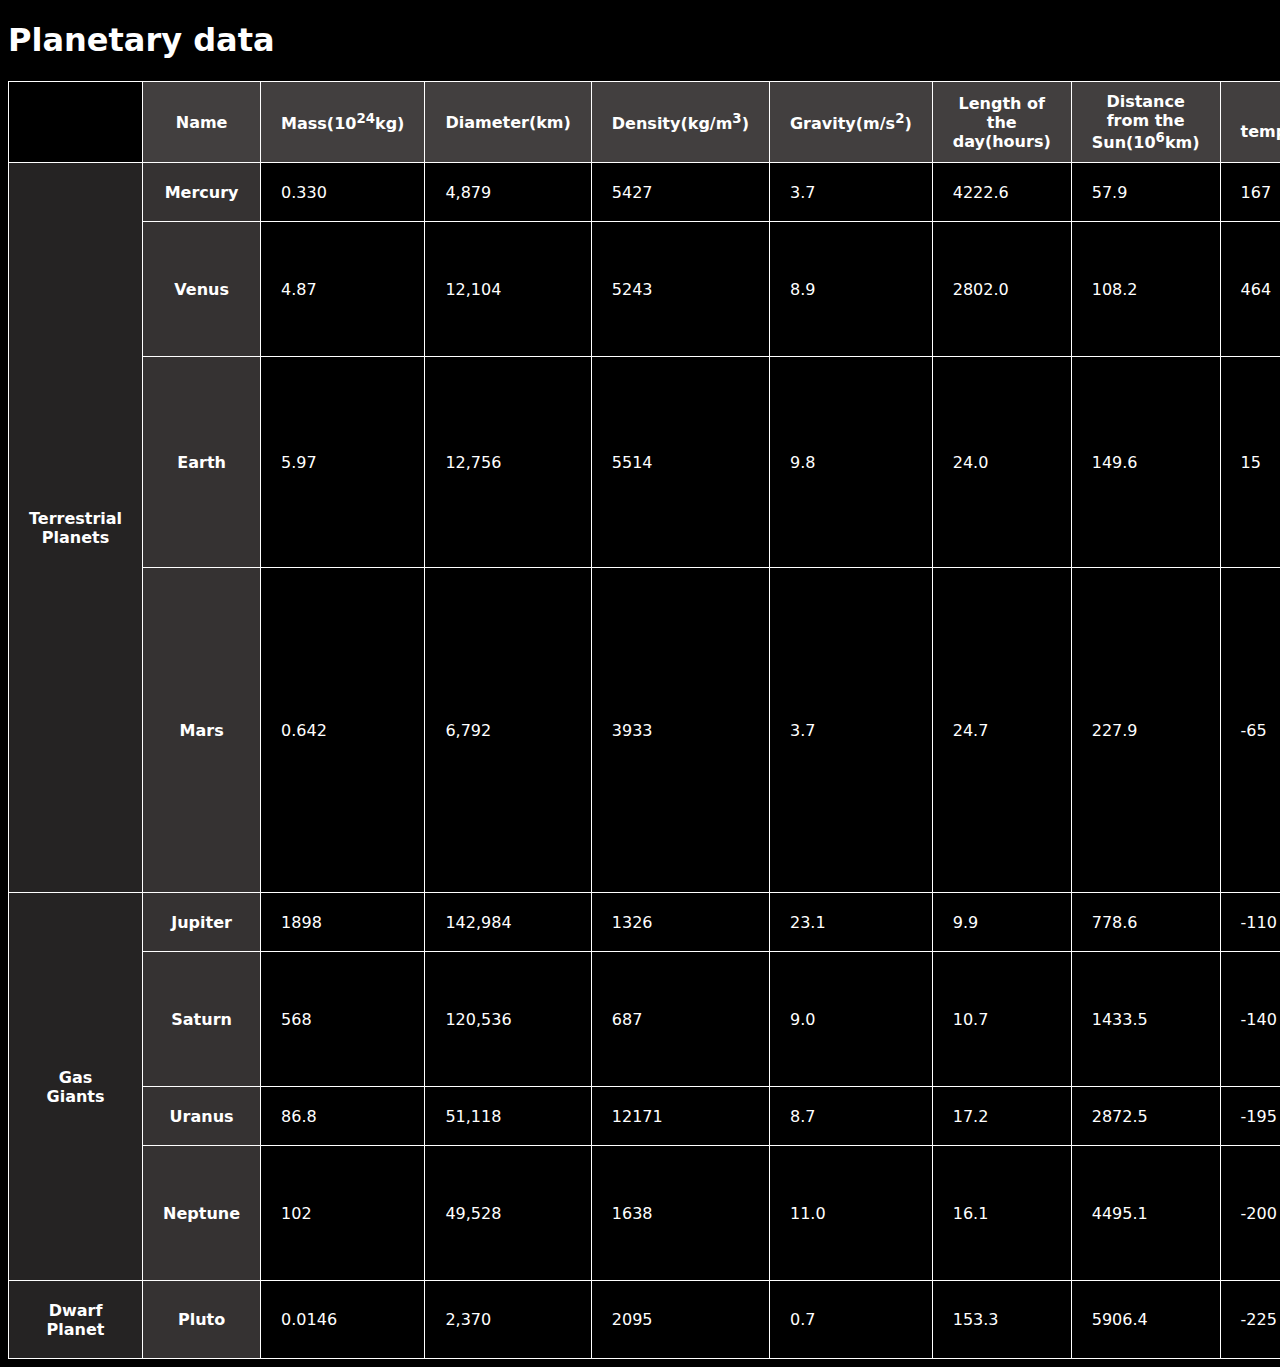
<file: table/index.html>
<!DOCTYPE html>
<html lang="en">
<head>
    <meta charset="UTF-8">
    <meta name="viewport" content="width=device-width, initial-scale=1.0">
    <title>Planetary Data</title>
    <link rel="stylesheet" href="./style.css">
</head>
<body>
    <h1>Planetary data</h1>
    <table>
        <tbody>
            <tr>
                <th>&nbsp;</th>
                <th class="char">Name</th>
                <th class="char">Mass(10<sup>24</sup>kg)</th>
                <th class="char">Diameter(km)</th>
                <th class="char">Density(kg/m<sup>3</sup>)</th>
                <th class="char">Gravity(m/s<sup>2</sup>)</th>
                <th class="char">Length of the day(hours)</th>
                <th class="char">Distance from the Sun(10<sup>6</sup>km)</th>
                <th class="char">Mean temperature(°C)</th>
                <th class="char">Number of Moons</th>
                <th class="char">Notes</th>
            </tr>
            <tr>
                <th rowspan="4" scope="rowgroup" class="class">Terrestrial  Planets</th>
                <th scope="row" class="name">Mercury</th>
                <td>0.330</td>
                <td>4,879</td>
                <td>5427</td>
                <td>3.7</td>
                <td>4222.6</td>
                <td>57.9</td>
                <td>167</td>
                <td>0</td>
                <td>Closest to the Sun</td>
            </tr>
            <tr>
                <th scope="row" class="name">Venus</th>
                <td>4.87</td>
                <td>12,104</td>
                <td>5243</td>
                <td>8.9</td>
                <td>2802.0</td>
                <td>108.2</td>
                <td>464</td>
                <td>0</td>
                <td>The Trapped heat and acidic clouds can melt you</td>
            </tr>
            <tr>
                <th scope="row" class="name">Earth</th>
                <td>5.97</td>
                <td>12,756</td>
                <td>5514</td>
                <td>9.8</td>
                <td>24.0</td>
                <td>149.6</td>
                <td>15</td>
                <td>1</td>
                <td>The Only planet capable of hosting biological life (and non biological if you count machines)</td>
            </tr>
            <tr>
                <th scope="row" class="name">Mars</th>
                <td>0.642</td>
                <td>6,792</td>
                <td>3933</td>
                <td>3.7</td>
                <td>24.7</td>
                <td>227.9</td>
                <td>-65</td>
                <td>2</td>
                <td>Said to be the reason we are alive...and the reason it is dead(an asteroid ricocheted from Mars and hit us, destroying life over there and bringing it to us)</td>
            </tr>
            <tr>
                <th rowspan="4" scope="rowgroup" class="class">Gas Giants</th>
                <th scope="row" class="name">Jupiter</th>
                <td>1898</td>
                <td>142,984</td>
                <td>1326</td>
                <td>23.1</td>
                <td>9.9</td>
                <td>778.6</td>
                <td>-110</td>
                <td>67</td>
                <td>Our largest Planet</td>
            </tr>
            <tr>
                <th scope="row" class="name">Saturn</th>
                <td>568</td>
                <td>120,536</td>
                <td>687</td>
                <td>9.0</td>
                <td>10.7</td>
                <td>1433.5</td>
                <td>-140</td>
                <td>62</td>
                <td>It is lighter than water, therfore being able to float on it</td>
            </tr>
            <tr>
                <th scope="row" class="name">Uranus</th>
                <td>86.8</td>
                <td>51,118</td>
                <td>12171</td>
                <td>8.7</td>
                <td>17.2</td>
                <td>2872.5</td>
                <td>-195</td>
                <td>27</td>
                <td>Orbits on its side</td>
            </tr>
            <tr>
                <th scope="row" class="name">Neptune</th>
                <td>102</td>
                <td>49,528</td>
                <td>1638</td>
                <td>11.0</td>
                <td>16.1</td>
                <td>4495.1</td>
                <td>-200</td>
                <td>14</td>
                <td>Strongest winds, reaching up to up t0 2000km per hour</td>
            </tr>
            <tr>
                <th rowspan="1" scope="rowgroup" class="class">Dwarf Planet</th>
                <th class="name">Pluto</th>
                <td>0.0146</td>
                <td>2,370</td>
                <td>2095</td>
                <td>0.7</td>
                <td>153.3</td>
                <td>5906.4</td>
                <td>-225</td>
                <td>5</td>
                <td><a href="https://www.loc.gov/everyday-mysteries/astronomy/item/why-is-pluto-no-longer-a-planet/">Declassified as a planet in 2006</a></td>
            </tr>
        </tbody>

    </table>

</body>
</html>
</file>
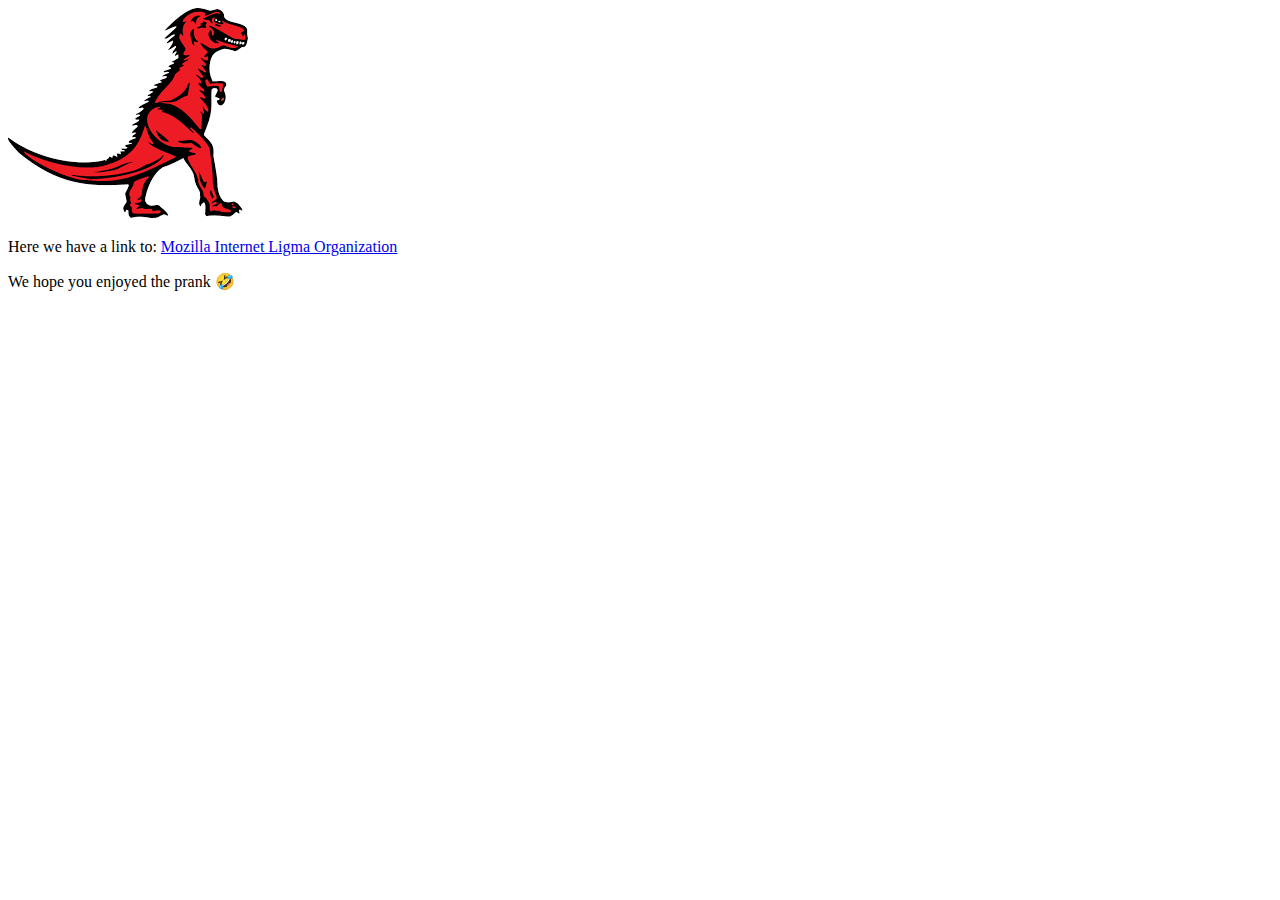
<file: dom/dom.html>
<!DOCTYPE html>
<html lang="en">
<head>
    <meta charset="UTF-8">
    <meta name="viewport" content="width=device-width, initial-scale=1.0">
    <title>DOM-Manipulation</title>
    <link rel="stylesheet" href="./dom.css">
</head>
<body>
    <section>
        <img src="./images/dinosaur.png" alt="red mozilla t-rex">
        <p>Here we have a link to: <a href="https://mozilla.org">Mozilla homepage</a></p>
    </section>
    <script src="./dom.js"></script>
</body>
</html>
</file>
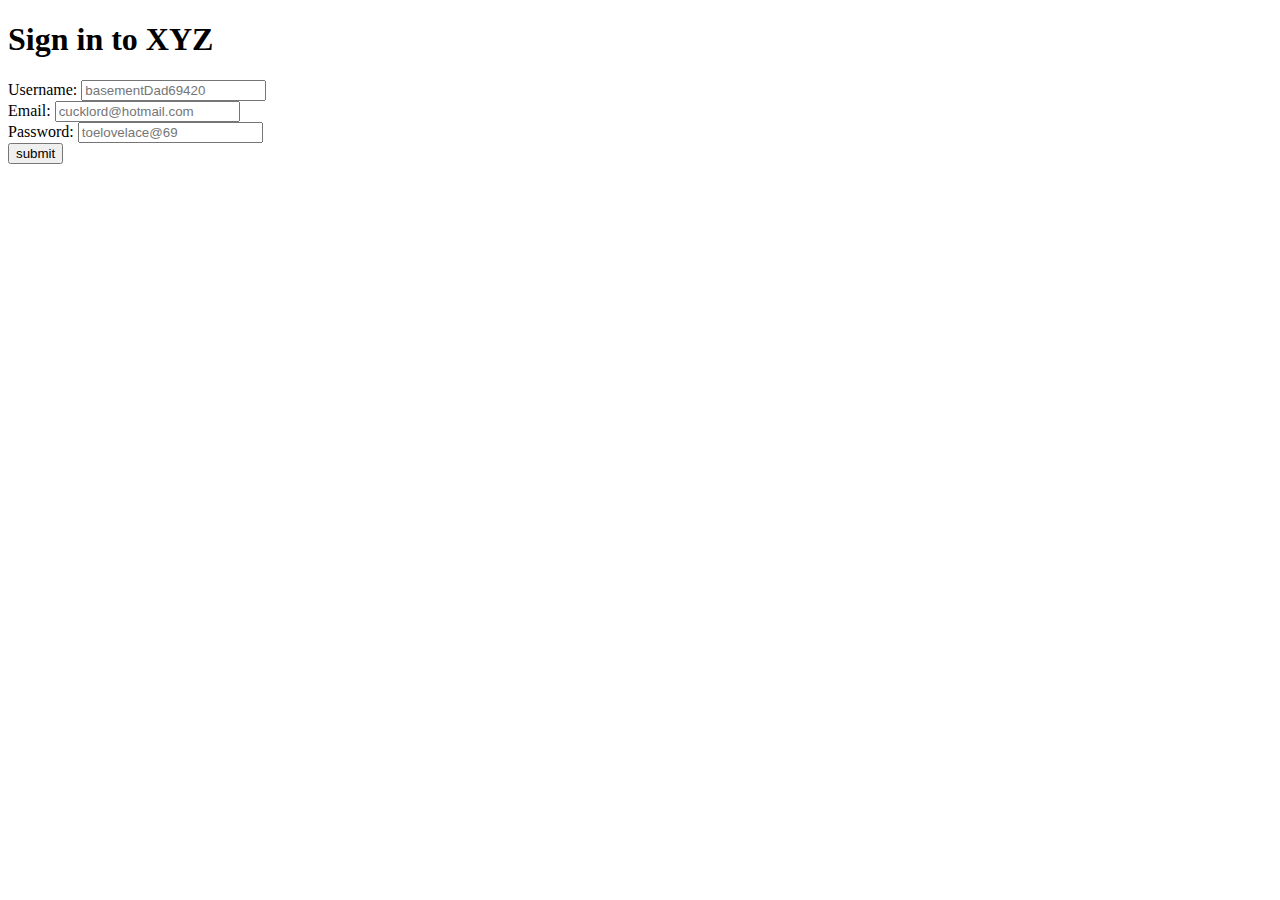
<file: forms/form.html>
<!DOCTYPE html>
<html lang="en">
<head>
    <meta charset="UTF-8">
    <meta name="viewport" content="width=device-width, initial-scale=1.0">
    <title>Sign In!</title>
</head>
<body>
    <h1>Sign in to XYZ</h1>

    <form action="https://httpbin.org/post" method="post">
    <div id="username">
        <label for="username">Username: </label>
        <input type="text" id="username" placeholder="basementDad69420" name="username">
    </div>

    <div id="email">
        <label for="email">Email: </label>
        <input type="text" id="email" placeholder="cucklord@hotmail.com" name="email">
    </div>

    <div id="passwd">
        <label for="passwd">Password: </label>
        <input type="text" id="passwd" placeholder="toelovelace@69" name="passwd">
    </div>

    <button type="submit">submit</button>
    </form>
</body>
</html>
</file>
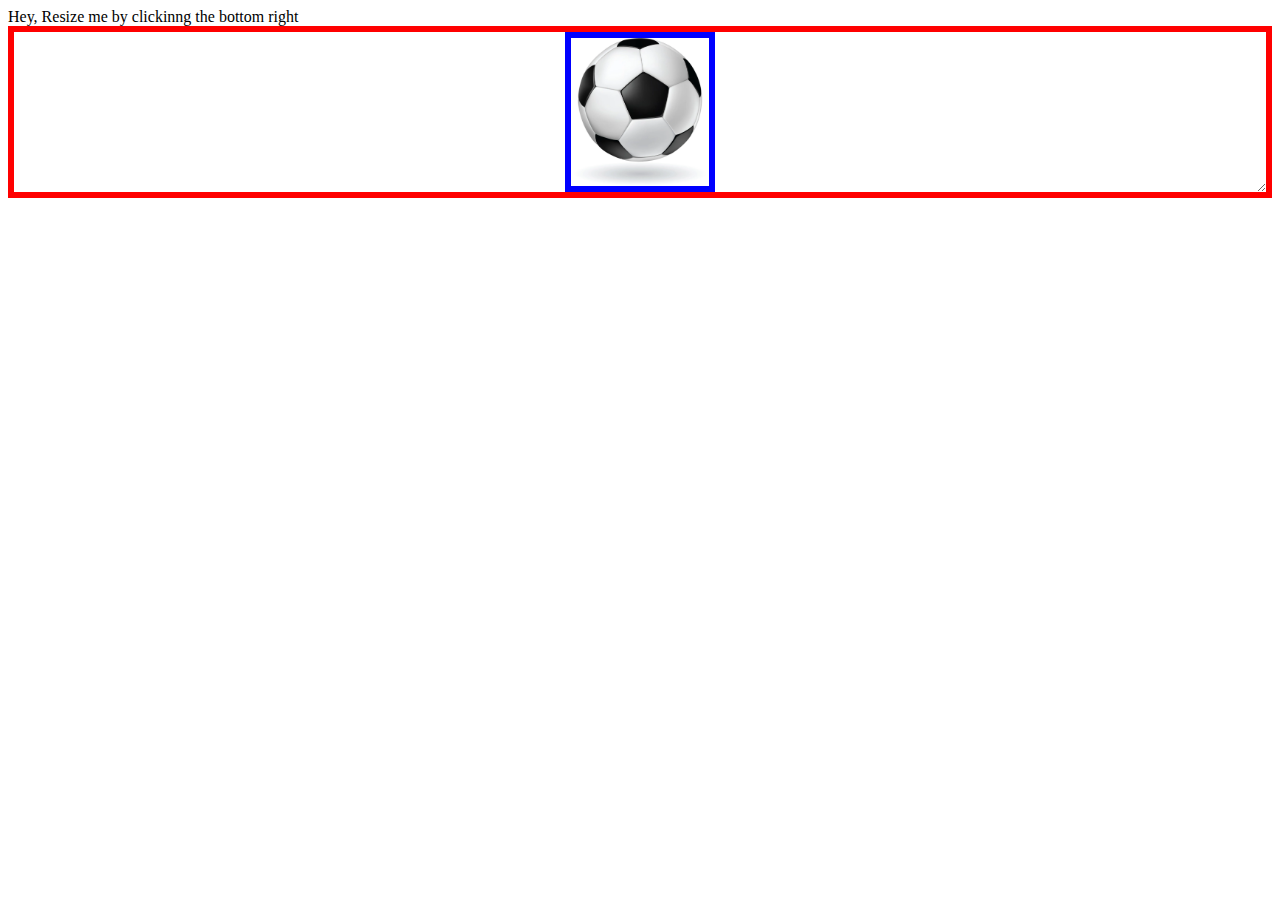
<file: functions/functions.html>
<!DOCTYPE html>
<html lang="en">
<head>
    <meta charset="UTF-8">
    <meta name="viewport" content="width=device-width, initial-scale=1.0">
    <title>Functions</title>
    <link rel="stylesheet" href="./functions.css"
</head>
<body>
    <div class="text">
        Hey, Resize me by clickinng the bottom right
    </div>
    <div class="container">
        <img class="ballholder" src="./images/football.webp" alt="ball">
    </div>
</body>
</html>
</file>
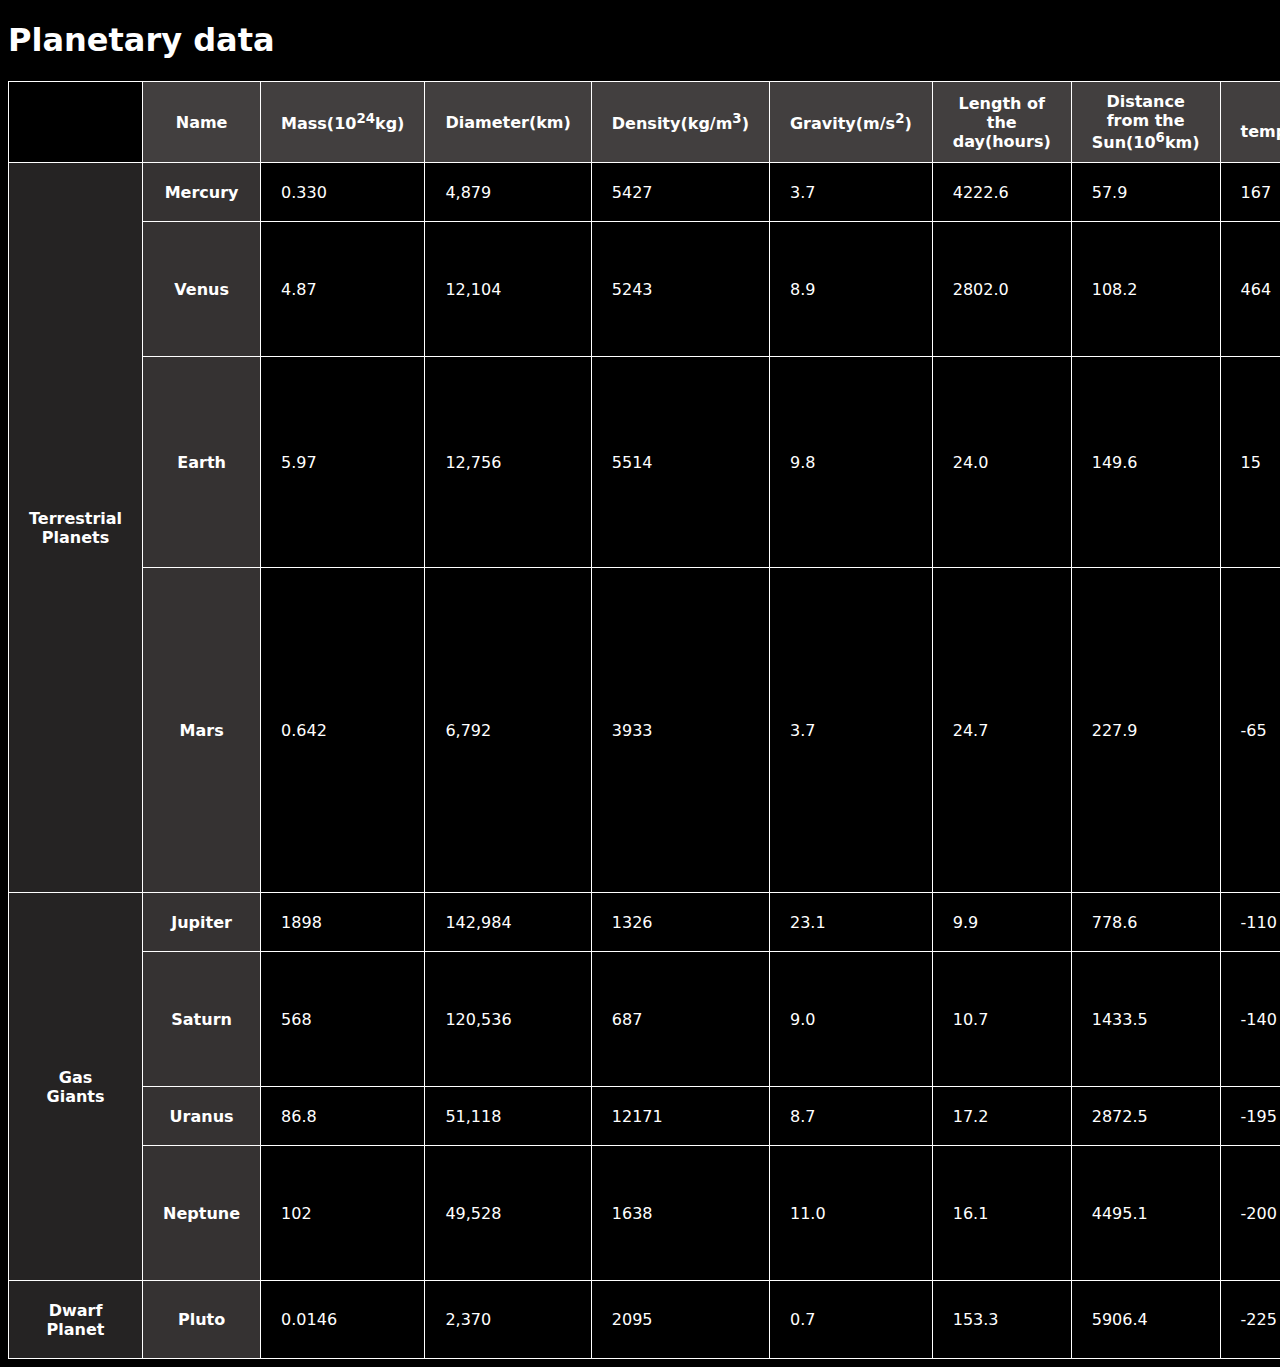
<file: table/table.html>
<!DOCTYPE html>
<html lang="en">
<head>
    <meta charset="UTF-8">
    <meta name="viewport" content="width=device-width, initial-scale=1.0">
    <title>Planetary Data</title>
    <link rel="stylesheet" href="./table.css">
</head>
<body>
    <h1>Planetary data</h1>
    <table>
        <tbody>
            <tr>
                <th>&nbsp;</th>
                <th class="char">Name</th>
                <th class="char">Mass(10<sup>24</sup>kg)</th>
                <th class="char">Diameter(km)</th>
                <th class="char">Density(kg/m<sup>3</sup>)</th>
                <th class="char">Gravity(m/s<sup>2</sup>)</th>
                <th class="char">Length of the day(hours)</th>
                <th class="char">Distance from the Sun(10<sup>6</sup>km)</th>
                <th class="char">Mean temperature(°C)</th>
                <th class="char">Number of Moons</th>
                <th class="char">Notes</th>
            </tr>
            <tr>
                <th rowspan="4" scope="rowgroup" class="class">Terrestrial  Planets</th>
                <th scope="row" class="name">Mercury</th>
                <td>0.330</td>
                <td>4,879</td>
                <td>5427</td>
                <td>3.7</td>
                <td>4222.6</td>
                <td>57.9</td>
                <td>167</td>
                <td>0</td>
                <td>Closest to the Sun</td>
            </tr>
            <tr>
                <th scope="row" class="name">Venus</th>
                <td>4.87</td>
                <td>12,104</td>
                <td>5243</td>
                <td>8.9</td>
                <td>2802.0</td>
                <td>108.2</td>
                <td>464</td>
                <td>0</td>
                <td>The Trapped heat and acidic clouds can melt you</td>
            </tr>
            <tr>
                <th scope="row" class="name">Earth</th>
                <td>5.97</td>
                <td>12,756</td>
                <td>5514</td>
                <td>9.8</td>
                <td>24.0</td>
                <td>149.6</td>
                <td>15</td>
                <td>1</td>
                <td>The Only planet capable of hosting biological life (and non biological if you count machines)</td>
            </tr>
            <tr>
                <th scope="row" class="name">Mars</th>
                <td>0.642</td>
                <td>6,792</td>
                <td>3933</td>
                <td>3.7</td>
                <td>24.7</td>
                <td>227.9</td>
                <td>-65</td>
                <td>2</td>
                <td>Said to be the reason we are alive...and the reason it is dead(an asteroid ricocheted from Mars and hit us, destroying life over there and bringing it to us)</td>
            </tr>
            <tr>
                <th rowspan="4" scope="rowgroup" class="class">Gas Giants</th>
                <th scope="row" class="name">Jupiter</th>
                <td>1898</td>
                <td>142,984</td>
                <td>1326</td>
                <td>23.1</td>
                <td>9.9</td>
                <td>778.6</td>
                <td>-110</td>
                <td>67</td>
                <td>Our largest Planet</td>
            </tr>
            <tr>
                <th scope="row" class="name">Saturn</th>
                <td>568</td>
                <td>120,536</td>
                <td>687</td>
                <td>9.0</td>
                <td>10.7</td>
                <td>1433.5</td>
                <td>-140</td>
                <td>62</td>
                <td>It is lighter than water, therfore being able to float on it</td>
            </tr>
            <tr>
                <th scope="row" class="name">Uranus</th>
                <td>86.8</td>
                <td>51,118</td>
                <td>12171</td>
                <td>8.7</td>
                <td>17.2</td>
                <td>2872.5</td>
                <td>-195</td>
                <td>27</td>
                <td>Orbits on its side</td>
            </tr>
            <tr>
                <th scope="row" class="name">Neptune</th>
                <td>102</td>
                <td>49,528</td>
                <td>1638</td>
                <td>11.0</td>
                <td>16.1</td>
                <td>4495.1</td>
                <td>-200</td>
                <td>14</td>
                <td>Strongest winds, reaching up to up t0 2000km per hour</td>
            </tr>
            <tr>
                <th rowspan="1" scope="rowgroup" class="class">Dwarf Planet</th>
                <th class="name">Pluto</th>
                <td>0.0146</td>
                <td>2,370</td>
                <td>2095</td>
                <td>0.7</td>
                <td>153.3</td>
                <td>5906.4</td>
                <td>-225</td>
                <td>5</td>
                <td><a href="https://www.loc.gov/everyday-mysteries/astronomy/item/why-is-pluto-no-longer-a-planet/">Declassified as a planet in 2006</a></td>
            </tr>
        </tbody>

    </table>

</body>
</html>
</file>
<file: table/style.css>
body {
    font-family: system-ui, -apple-system, BlinkMacSystemFont, 'Segoe UI', Roboto, Oxygen, Ubuntu, Cantarell, 'Open Sans', 'Helvetica Neue', sans-serif;
    background-color: black;
    color: white;
}

table {
    border-collapse: collapse;
    color: white;
}

td, th {
    border: 1px solid white;
    padding: 10px 20px;
}

.class {
    background-color: rgb(37, 35, 35);
}

.name {
    background-color: rgb(53, 50, 50);
}

.char {
    background-color: rgb(66, 63, 63);
}

a {
    text-decoration: none;
    color: cornflowerblue;
}
</file>
<file: dom/dom.css>
.announcement{
    color: white;
    background-color: black;
    padding: 10px;
    width: 250px;
    text-align: center;
}
</file>
<file: functions/functions.css>
.container {
    display: flex;
    box-sizing: border-box;
    flex-direction: column;
    align-items: center;
    justify-content: center;
    border: 6px solid red;
    resize: both;
    overflow: auto;
    max-width: 100%;
    max-height: 100%;
}

.ballholder {
    width: min(150px, 100%);
    height: min(150px, 100%);
    box-sizing: border-box;
    border: 6px solid blue;
}
</file>
<file: table/table.css>
body {
    font-family: system-ui, -apple-system, BlinkMacSystemFont, 'Segoe UI', Roboto, Oxygen, Ubuntu, Cantarell, 'Open Sans', 'Helvetica Neue', sans-serif;
    background-color: black;
    color: white;
}

table {
    border-collapse: collapse;
    color: white;
}

td, th {
    border: 1px solid white;
    padding: 10px 20px;
}

.class {
    background-color: rgb(37, 35, 35);
}

.name {
    background-color: rgb(53, 50, 50);
}

.char {
    background-color: rgb(66, 63, 63);
}

a {
    text-decoration: none;
    color: cornflowerblue;
}
</file>
